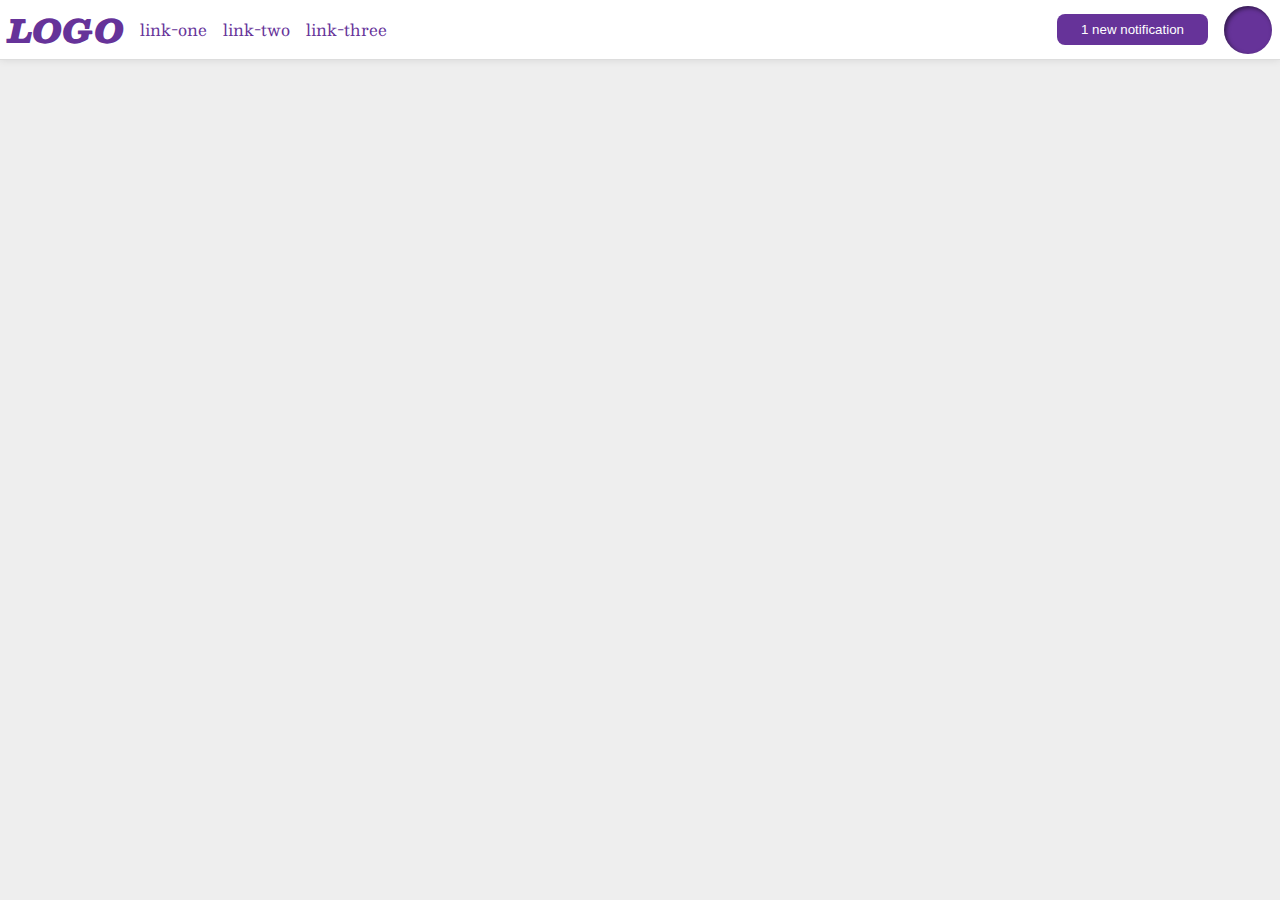
<file: foundations/flex/03-flex-header-2/index.html>
<!DOCTYPE html>
<html lang="en">
  <head>
    <meta charset="UTF-8">
    <meta http-equiv="X-UA-Compatible" content="IE=edge">
    <meta name="viewport" content="width=device-width, initial-scale=1.0">
    <title>Flex Header 2</title>
    <link rel="stylesheet" href="style.css">
  </head>
  <body>
    <div class="header">
      <div class="left-header">
        <div class="logo">
          LOGO
        </div>
        <ul class="links">
          <li><a href="https://google.com">link-one</a></li>
          <li><a href="https://google.com">link-two</a></li>
          <li><a href="https://google.com">link-three</a></li>
        </ul>
      </div>
      <div class="right-header">
        <button class="notifications">
          1 new notification
        </button>
        <div class="profile-image"></div>
      </div>
    </div>
  </body>
</html>
</file>
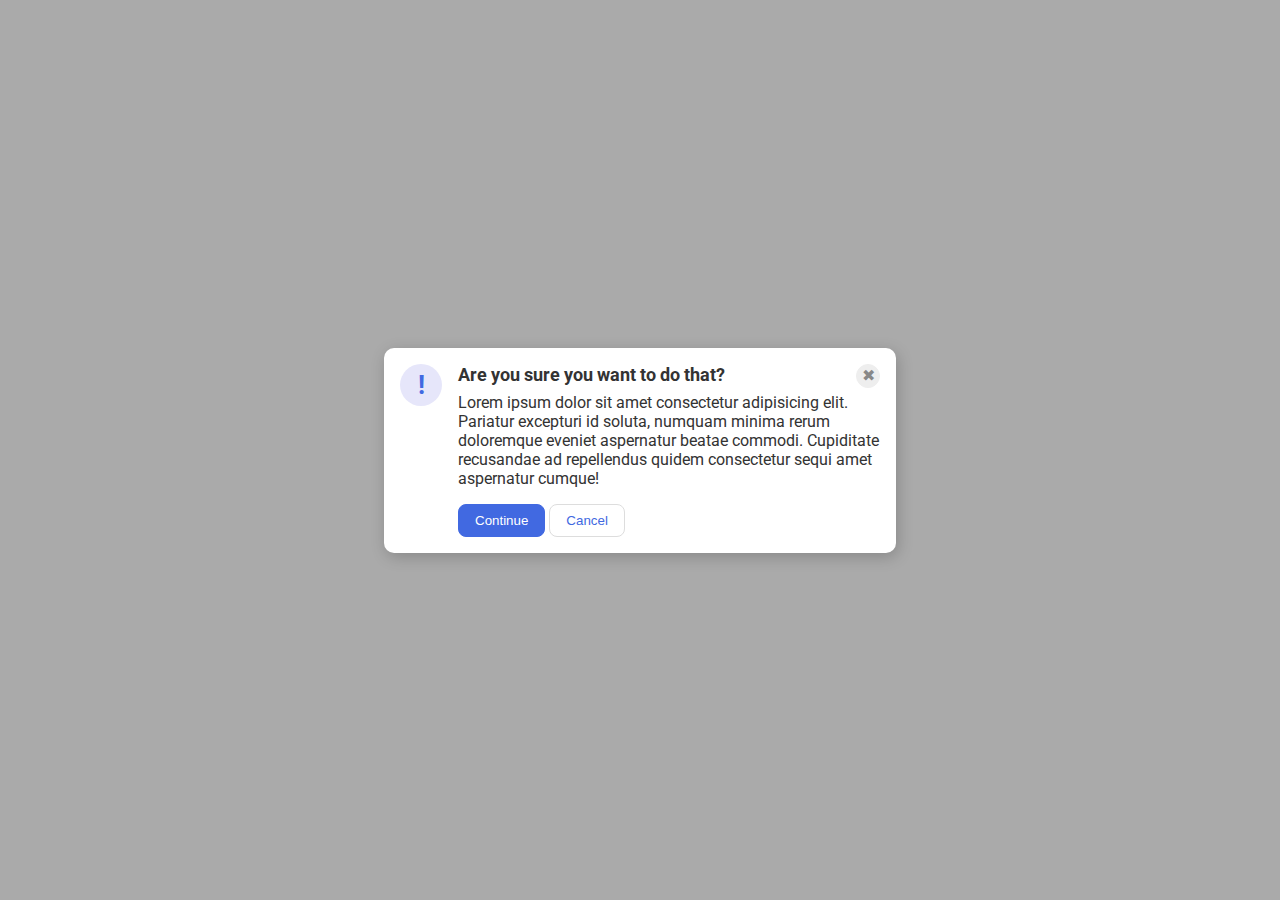
<file: foundations/flex/05-flex-modal/index.html>
<!DOCTYPE html>
<html lang="en">
  <head>
    <meta charset="UTF-8">
    <meta http-equiv="X-UA-Compatible" content="IE=edge">
    <meta name="viewport" content="width=device-width, initial-scale=1.0">
    <link rel="stylesheet" href="style.css">
    <title>Modal</title>
  </head>
  <body>
    <div class="modal">
      <div class="modal-left">
        <div class="icon">!</div>
      </div>
      <div class="modal-right">
        <div class="modal-top">
          <div class="header">Are you sure you want to do that?</div>
          <button class="close-button">✖</button>
        </div>
        <div class="text">Lorem ipsum dolor sit amet consectetur adipisicing elit. Pariatur excepturi id soluta, numquam minima rerum doloremque eveniet aspernatur beatae commodi. Cupiditate recusandae ad repellendus quidem consectetur sequi amet aspernatur cumque!</div>
        <button class="continue">Continue</button>
        <button class="cancel">Cancel</button>
      </div>
    </div>
  </body>
</html>
</file>
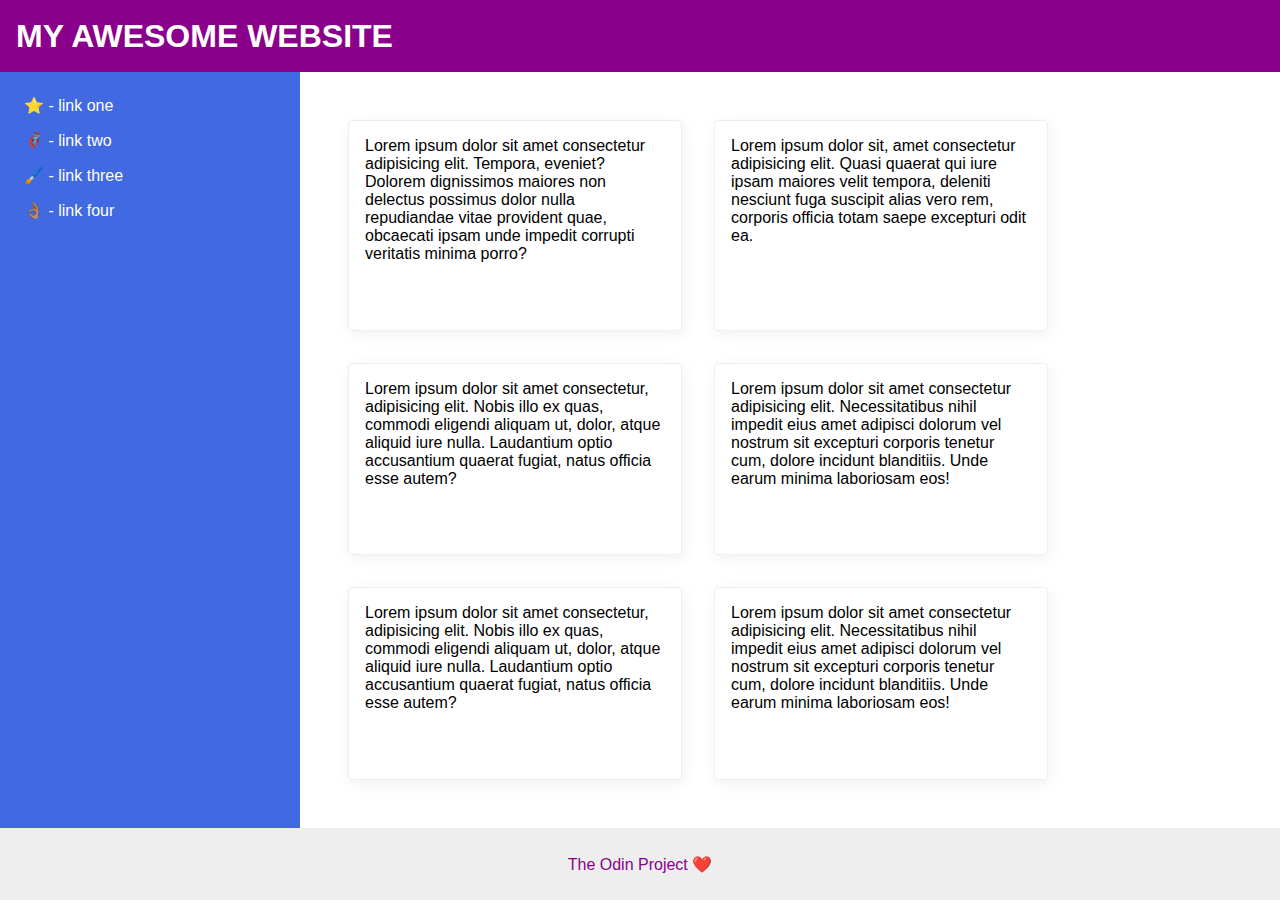
<file: foundations/flex/07-flex-layout-2/index.html>
<!DOCTYPE html>
<html lang="en">
  <head>
    <meta charset="UTF-8">
    <meta http-equiv="X-UA-Compatible" content="IE=edge">
    <meta name="viewport" content="width=device-width, initial-scale=1.0">
    <title>The Holy Grail</title>
    <link rel="stylesheet" href="style.css">
  </head>
  <body>
    <div class="header">
      MY AWESOME WEBSITE
    </div>
    <div class="center">
      <div class="sidebar">
        <ul>
          <li><a href="#">⭐ <span>- link one</span></a></li>
          <li><a href="#">🦸🏽‍♂️ <span>- link two</span></a></li>
          <li><a href="#">🖌️ <span>- link three</span></a></li>
          <li><a href="#">👌🏽 <span>- link four</span></a></li>
        </ul>
      </div>
      <div class="card-container">
        <div class="card">Lorem ipsum dolor sit amet consectetur adipisicing elit. Tempora, eveniet? Dolorem dignissimos maiores non delectus possimus dolor nulla repudiandae vitae provident quae, obcaecati ipsam unde impedit corrupti veritatis minima porro?</div>
        <div class="card">Lorem ipsum dolor sit, amet consectetur adipisicing elit. Quasi quaerat qui iure ipsam maiores velit tempora, deleniti nesciunt fuga suscipit alias vero rem, corporis officia totam saepe excepturi odit ea.</div>
        <div class="card">Lorem ipsum dolor sit amet consectetur, adipisicing elit. Nobis illo ex quas, commodi eligendi aliquam ut, dolor, atque aliquid iure nulla. Laudantium optio accusantium quaerat fugiat, natus officia esse autem?</div>
        <div class="card">Lorem ipsum dolor sit amet consectetur adipisicing elit. Necessitatibus nihil impedit eius amet adipisci dolorum vel nostrum sit excepturi corporis tenetur cum, dolore incidunt blanditiis. Unde earum minima laboriosam eos!</div>
        <div class="card">Lorem ipsum dolor sit amet consectetur, adipisicing elit. Nobis illo ex quas, commodi eligendi aliquam ut, dolor, atque aliquid iure nulla. Laudantium optio accusantium quaerat fugiat, natus officia esse autem?</div>
        <div class="card">Lorem ipsum dolor sit amet consectetur adipisicing elit. Necessitatibus nihil impedit eius amet adipisci dolorum vel nostrum sit excepturi corporis tenetur cum, dolore incidunt blanditiis. Unde earum minima laboriosam eos!</div>
      </div>
    </div>
    <div class="footer">
      The Odin Project ❤️
    </div>
  </body>
</html>
</file>
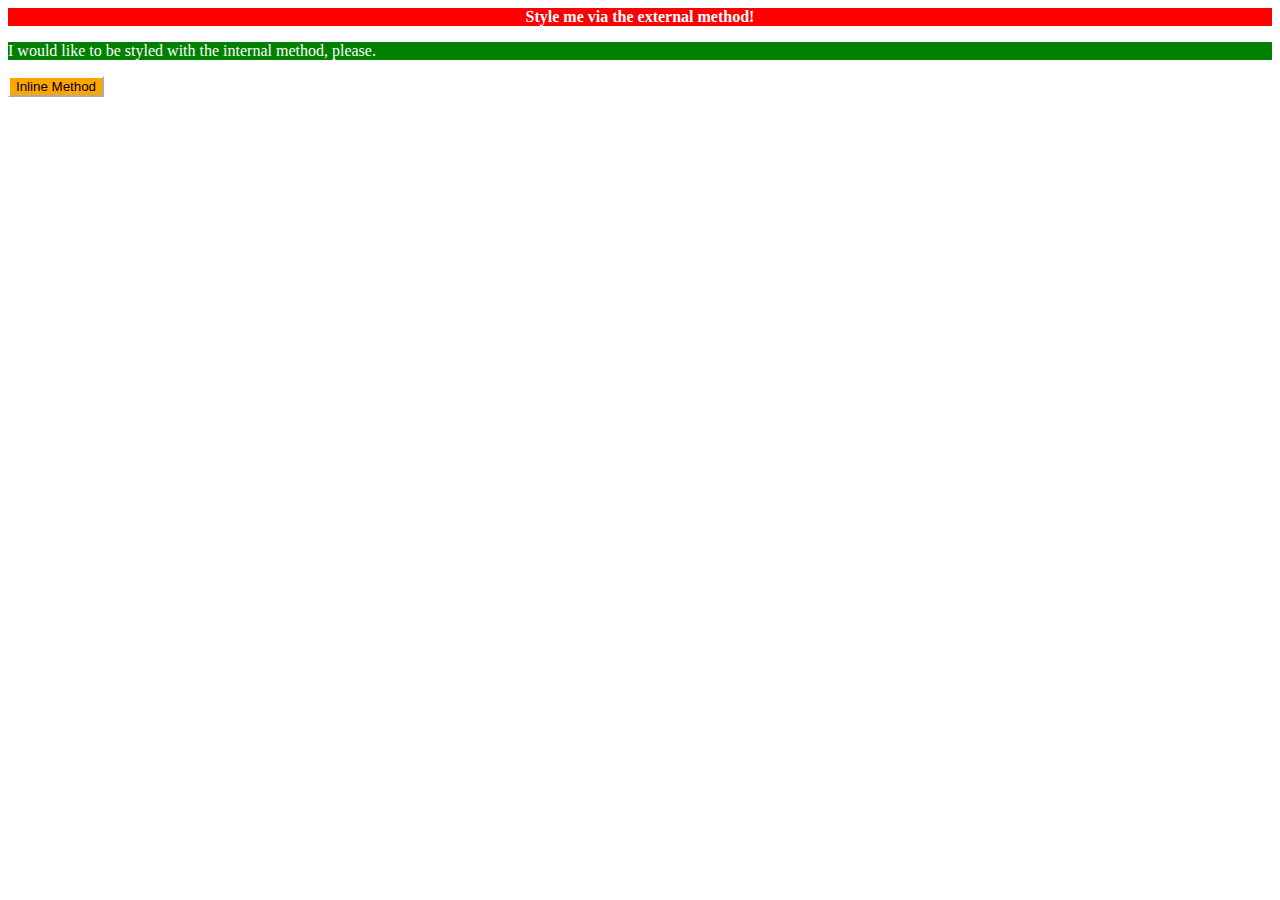
<file: foundations/intro-to-css/01-css-methods/index.html>
<!DOCTYPE html>
<html lang="en">
  <head>
    <meta charset="UTF-8">
    <meta http-equiv="X-UA-Compatible" content="IE=edge">
    <meta name="viewport" content="width=device-width, initial-scale=1.0">
    <link rel="stylesheet" href="styles.css">
    <style>
        #internal {
            background-color: green;
            color: white;
            text-align: left;
        }
    </style>

    <title>Methods for Adding CSS</title>
  </head>
  <body>
    <div id="external">Style me via the external method!</div>
    <p id="internal">I would like to be styled with the internal method, please.</p>
    <button style="background-color: orange; color: black; text-align: center; border-color: white;">Inline Method</button>
  </body>
</html>
</file>
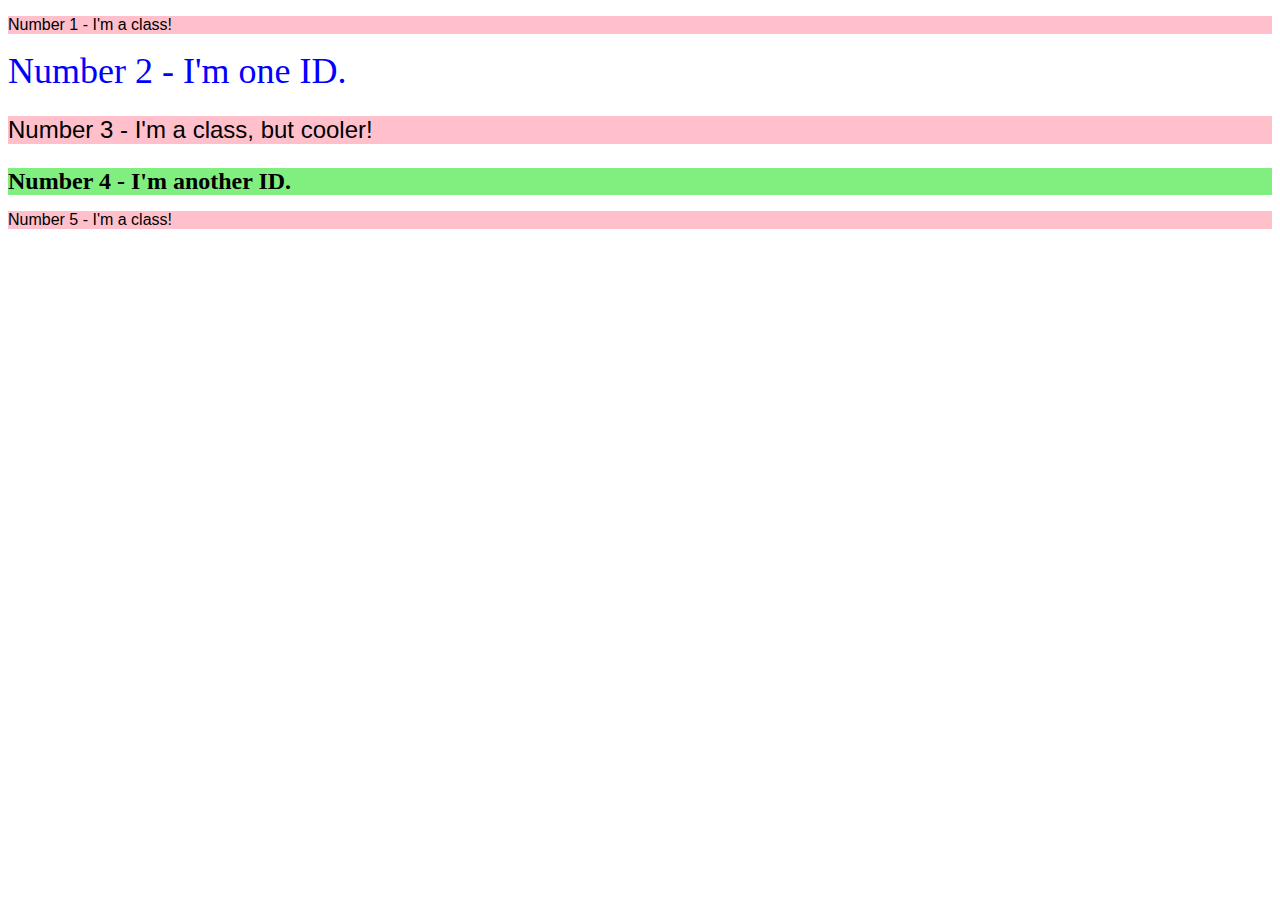
<file: foundations/intro-to-css/02-class-id-selectors/index.html>
<!DOCTYPE html>
<html lang="en">
  <head>
    <meta charset="UTF-8">
    <meta http-equiv="X-UA-Compatible" content="IE=edge">
    <meta name="viewport" content="width=device-width, initial-scale=1.0">
    <title>Class and ID Selectors</title>
    <link rel="stylesheet" href="style.css">
  </head>
  <body>
    <p class="odd">Number 1 - I'm a class!</p>
    <div id="second">Number 2 - I'm one ID.</div>
    <p class="odd" id="third">Number 3 - I'm a class, but cooler!</p>
    <div id="fourth">Number 4 - I'm another ID.</div>
    <p class="odd">Number 5 - I'm a class!</p>
  </body>
</html>
</file>
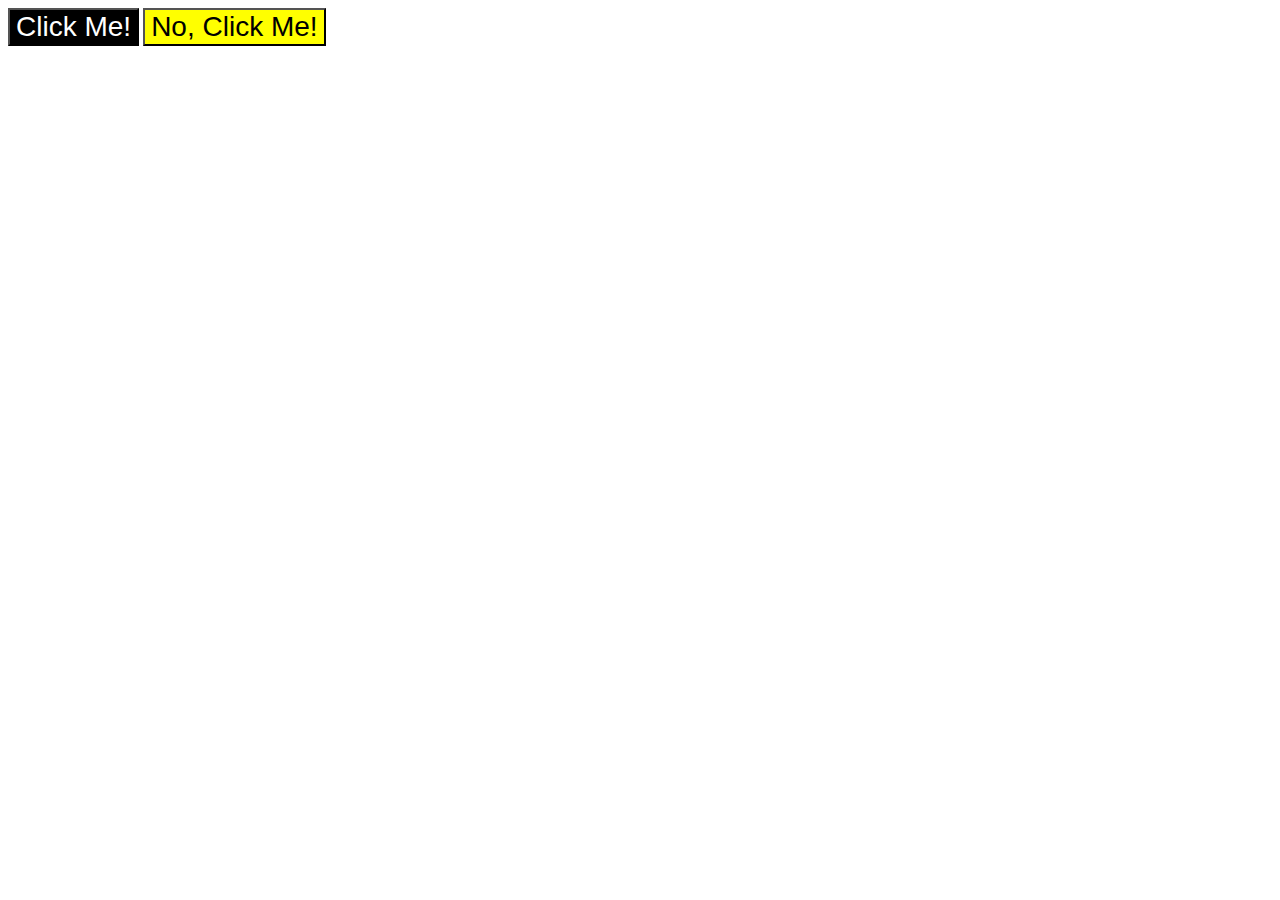
<file: foundations/intro-to-css/03-grouping-selectors/index.html>
<!DOCTYPE html>
<html lang="en">
  <head>
    <meta charset="UTF-8">
    <meta http-equiv="X-UA-Compatible" content="IE=edge">
    <meta name="viewport" content="width=device-width, initial-scale=1.0">
    <title>Grouping Selectors</title>
    <link rel="stylesheet" href="style.css">
  </head>
  <body>
    <button id="first" class="big-font">Click Me!</button>
    <button id="second" class="big-font">No, Click Me!</button>
  </body>
</html>
</file>
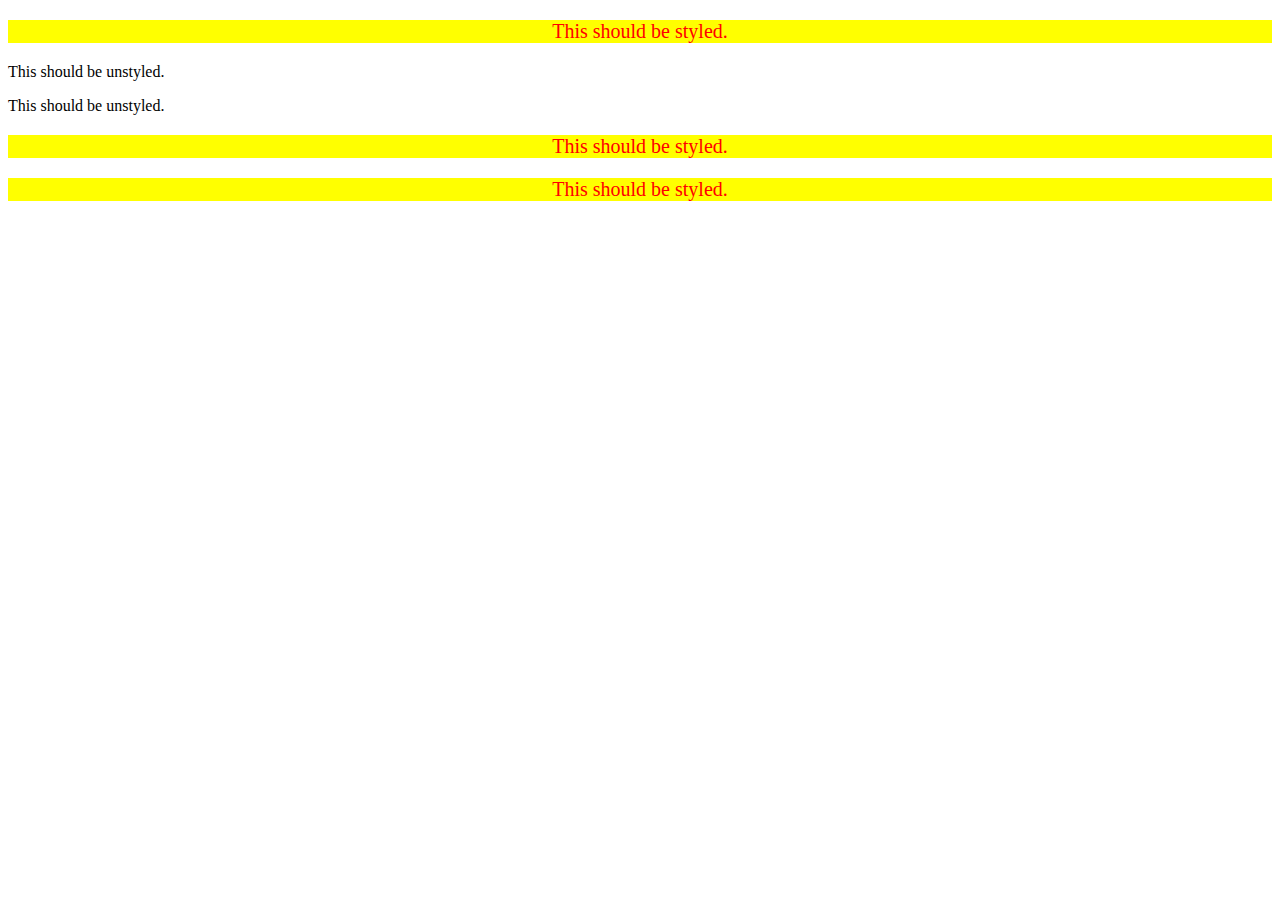
<file: foundations/intro-to-css/05-descendant-combinator/index.html>
<!DOCTYPE html>
<html lang="en">
  <head>
    <meta charset="UTF-8">
    <meta http-equiv="X-UA-Compatible" content="IE=edge">
    <meta name="viewport" content="width=device-width, initial-scale=1.0">
    <title>Descendant Combinator</title>
    <link rel="stylesheet" href="style.css">
  </head>
  <body>
    <div class="container">
      <p class="text">This should be styled.</p>
    </div>
    <p class="text">This should be unstyled.</p>
    <p class="text">This should be unstyled.</p>
    <div class="container">
      <p class="text">This should be styled.</p>
      <p class="text">This should be styled.</p>
    </div>
  </body>
</html>
</file>
<file: foundations/flex/03-flex-header-2/style.css>
/* this is some magical font-importing.  
you'll learn about it later. */
@import url('https://fonts.googleapis.com/css2?family=Besley:ital,wght@0,400;1,900&display=swap');

body {
    margin: 0;
    background: #eee;
    font-family: Besley, serif;
}

.header {
    display: flex;
    justify-content: space-between;
    align-items: center;
    background: white;
    border-bottom: 1px solid #ddd;
    box-shadow: 0 0 8px rgba(0,0,0,.1);
    padding: 0 8px;
}

.left-header,
.right-header {
    display: flex;
    justify-content: space-between;
    align-items: center;
    gap: 16px;
}

.links {
    display: flex;
    justify-content: space-between;
    align-items: center;
    gap: 16px;
}

.profile-image {
    background: rebeccapurple;
    box-shadow: inset 2px 2px 4px rgba(0,0,0,.5);
    border-radius: 50%;
    width: 48px;
    height: 48px;
}

.logo {
    color: rebeccapurple;
    font-size: 32px;
    font-weight: 900;
    font-style: italic;
    margin: 0;
    padding: 0;
}

button {
    border: none;
    border-radius: 8px;
    background: rebeccapurple;
    color: white;
    padding: 8px 24px;
}

a {
    /* this removes the line under our links */
    text-decoration: none;
    color: rebeccapurple;
}

ul {
    list-style-type: none;
    padding: 0;
}
</file>
<file: foundations/flex/05-flex-modal/style.css>
@import url('https://fonts.googleapis.com/css2?family=Roboto:wght@400;700&display=swap');

html, body {
    height: 100%;
}

body {
    font-family: Roboto, sans-serif;
    margin: 0;
    background: #aaa;
    color: #333;
    /* I'll give you this one for free lol */
    display: flex;
    align-items: center;
    justify-content: center;
}

.modal {
    display: flex;
    justify-content: space-evenly;
    gap: 16px;
    background: white;
    width: 480px;
    border-radius: 10px;
    box-shadow: 2px 4px 16px rgba(0,0,0,.2);
    padding: 16px;
}

.icon {
    color: royalblue;
    font-size: 26px;
    font-weight: 700;
    background: lavender;
    width: 42px;
    height: 42px;
    border-radius: 50%;
    display: flex;
    align-items: center;
    justify-content: center;
}

.modal-top .header {
    display: flex;
    flex-direction: column;
    font-weight: bold;
    font-size: 1.15em;
    margin-bottom: 8px;
}

.modal-top {
    display: flex;
    flex-direction: row;
    justify-content: space-between;
}

.close-button {
    flex-shrink: 0;
}

.modal-right .text {
    margin-bottom: 16px;
}

.close-button {
    background: #eee;
    border-radius: 50%;
    color: #888;
    font-weight: 400;
    font-size: 16px;
    height: 24px;
    width: 24px;
    display: flex;
    align-items: center;
    justify-content: center;
    border: 1px solid #eee;
    padding: 0;
}

button {
    cursor: pointer;
    padding: 8px 16px;
    border-radius: 8px;
}

button.continue {
    background: royalblue;
    border: 1px solid royalblue;
    color: white;
}

button.cancel {
    background: white;
    border: 1px solid #ddd;
    color: royalblue;
}
</file>
<file: foundations/flex/07-flex-layout-2/style.css>
body {
    font-family: -apple-system, BlinkMacSystemFont, 'Segoe UI', Roboto, Oxygen, Ubuntu, Cantarell, 'Open Sans', 'Helvetica Neue', sans-serif;
    margin: 0;
    min-height: 100vh;
    display: flex;
    flex-direction: column;
}

.header {
    height: 72px;
    background: darkmagenta;
    color: white;
    display: flex;
    align-items: center;
    padding: 0 16px;
    font-size: 32px;
    font-weight: 900;
}

.center {
    flex: 1;
    display: flex;
}

.card-container {
    display: flex;
    flex-wrap: wrap;
    gap: 32px;
    padding: 48px;
}

.card {
    width: 300px;
    border: 1px solid #eee;
    box-shadow: 2px 4px 16px rgba(0,0,0,.06);
    border-radius: 4px;
    padding: 16px;
}

.footer {
    height: 72px;
    background: #eee;
    color: darkmagenta;
    display: flex;
    align-items: center;
    justify-content: center;
}

.sidebar {
    width: 300px;
    flex-shrink: 0;
    padding: 16px;
    background: royalblue;
    box-sizing: border-box;
    align-self: stretch;
}

.sidebar ul {
    list-style: none;
    padding: 0;
    margin: 0;
}

.sidebar ul li {
    padding: 8px;
}

.sidebar ul li a {
    text-decoration: none;
}

.sidebar ul li a span {
    color: white;
}
</file>
<file: foundations/intro-to-css/01-css-methods/styles.css>
#external {
    background-color: red;
    color: white;
    text-align: center;
    font-weight: 900;
}
</file>
<file: foundations/intro-to-css/02-class-id-selectors/style.css>
.odd {
    background-color: pink;
    font-family: Verdana, "Dajavu Sans", sans-serif;
}

#second {
    color: blue;
    font-size: 36px;
}

#third {
    font-size: 24px;
}

#fourth {
    background-color: #80ef80;
    font-size: 24px;
    font-weight: bold;
}
</file>
<file: foundations/intro-to-css/03-grouping-selectors/style.css>
.big-font {
    font-size: 28px;
    font-family: Helvetica, "Times New Roman", sans-serif;
}

#first {
    background-color: black;
    color: white;
}

#second {
    background-color: yellow;
}
</file>
<file: foundations/intro-to-css/05-descendant-combinator/style.css>
.container p {
    background-color: yellow;
    color: red;
    font-size: 20px;
    text-align: center;
}
</file>
